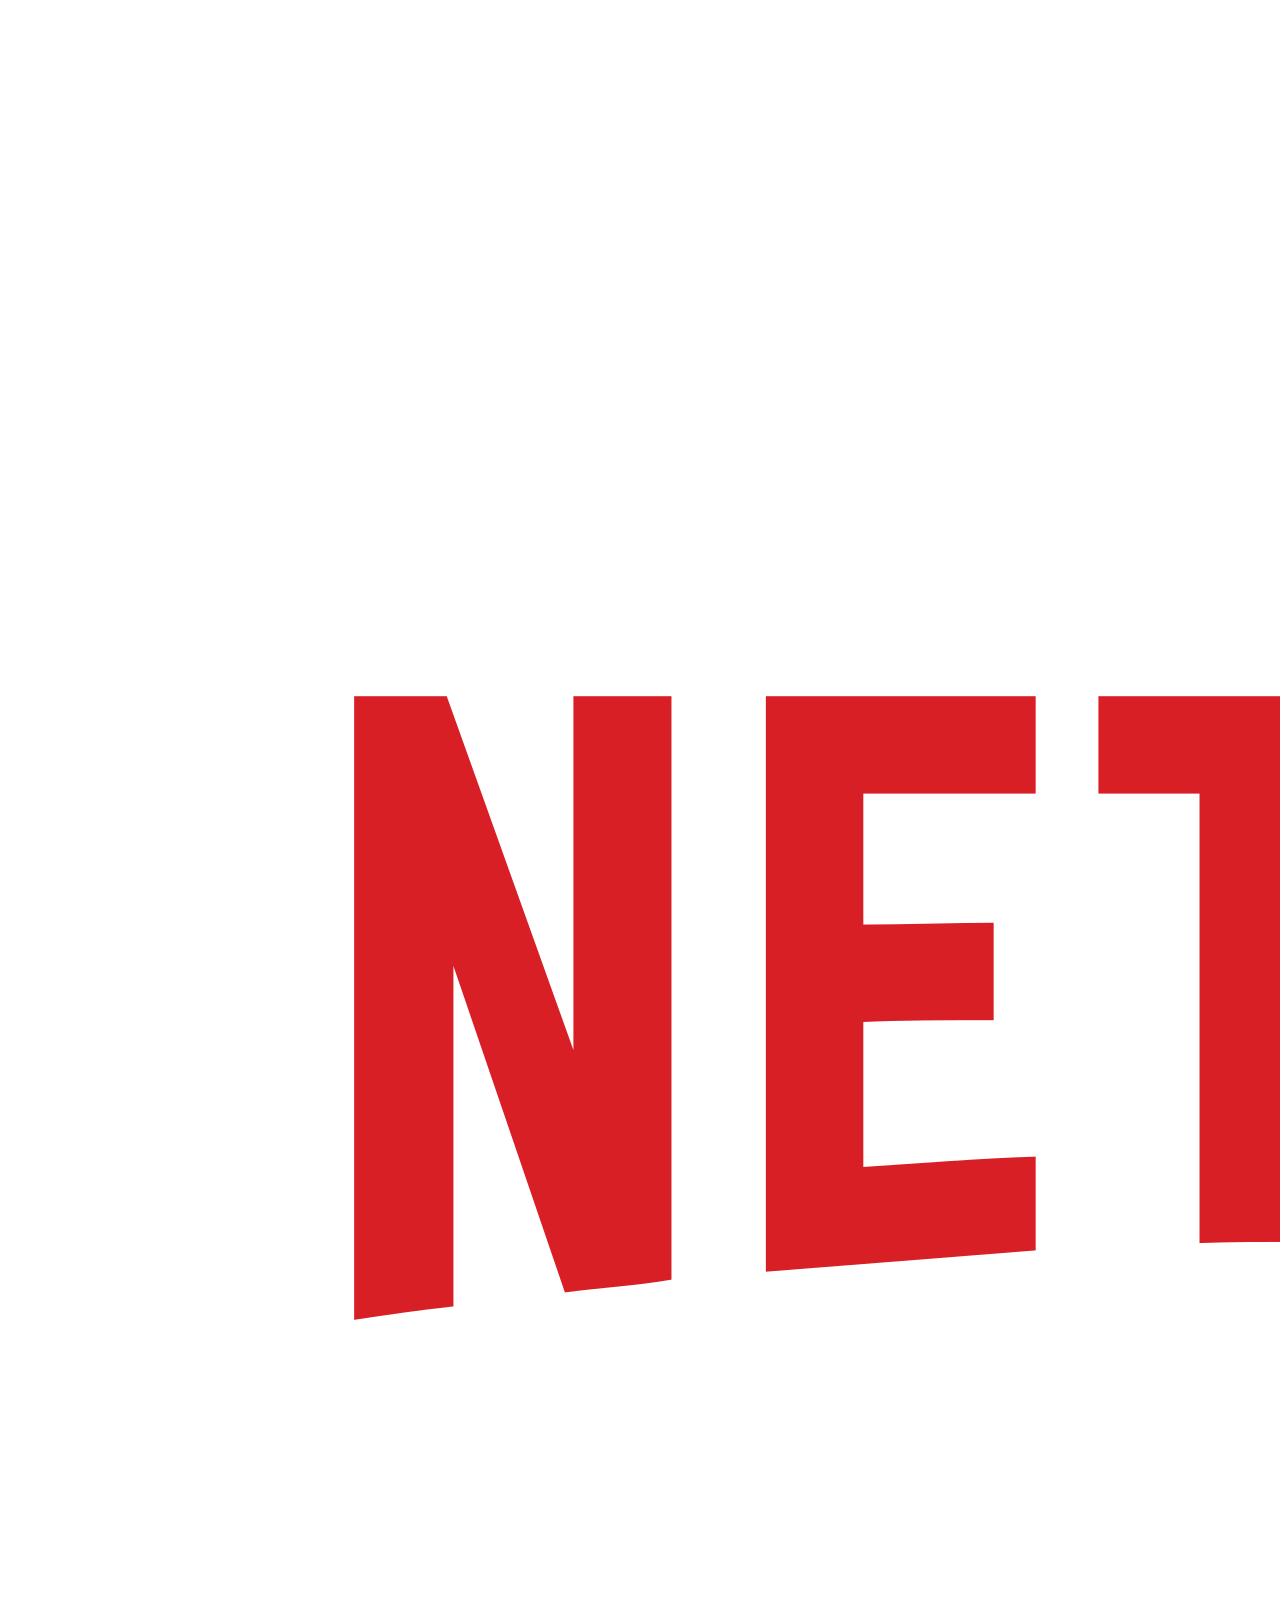
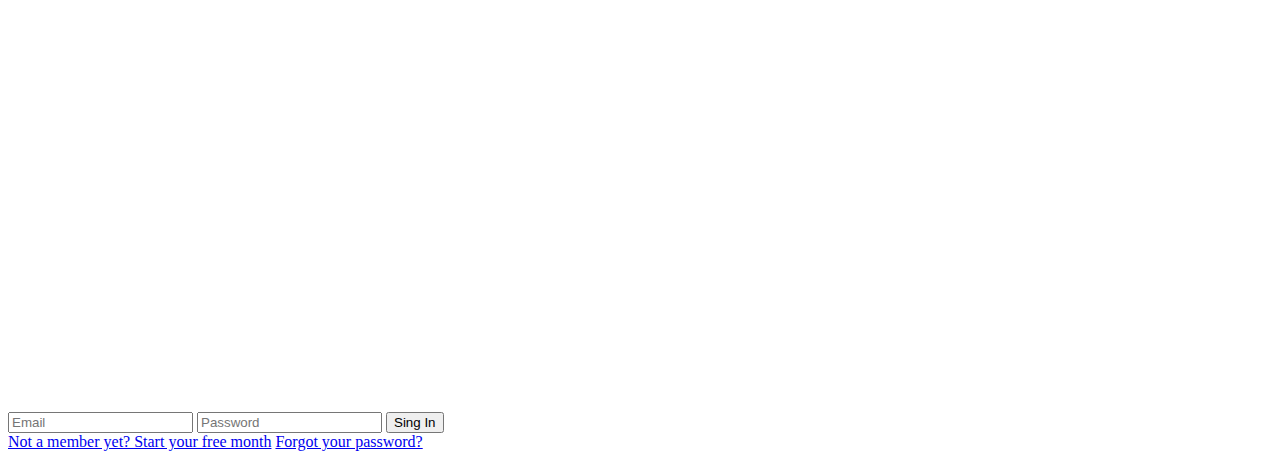
<file: index.html>
<!DOCTYPE html>
<html lang="en">
<head>
    <meta charset="UTF-8">
    <meta http-equiv="X-UA-Compatible" content="IE=edge">
    <meta name="viewport" content="width=device-width, initial-scale=1.0">
    <link rel="stylesheet" href="https://rafaellbecom.github.io/logineperfil-netflix/stylelogin.css">
    <title>Entrar</title>
</head>
<body>
    <div class="container">
        <img src="Netflix-Logo.wine.png" alt="Logo Netflix">

        <form action="https://rafaellbecom.github.io/logineperfil-netflix/perfis.html" method="get">
            <input type="email" placeholder="Email">
            <input type="password" placeholder="Password">
            <button>Sing In</button>
        </form>

        <div id="termos">
            <a href="*" id="p1">Not a member yet? Start your free month</a>
            <a href="*" id="p2">Forgot your password?</a>
        </div>
    </div>
</body>
</html>
</file>
